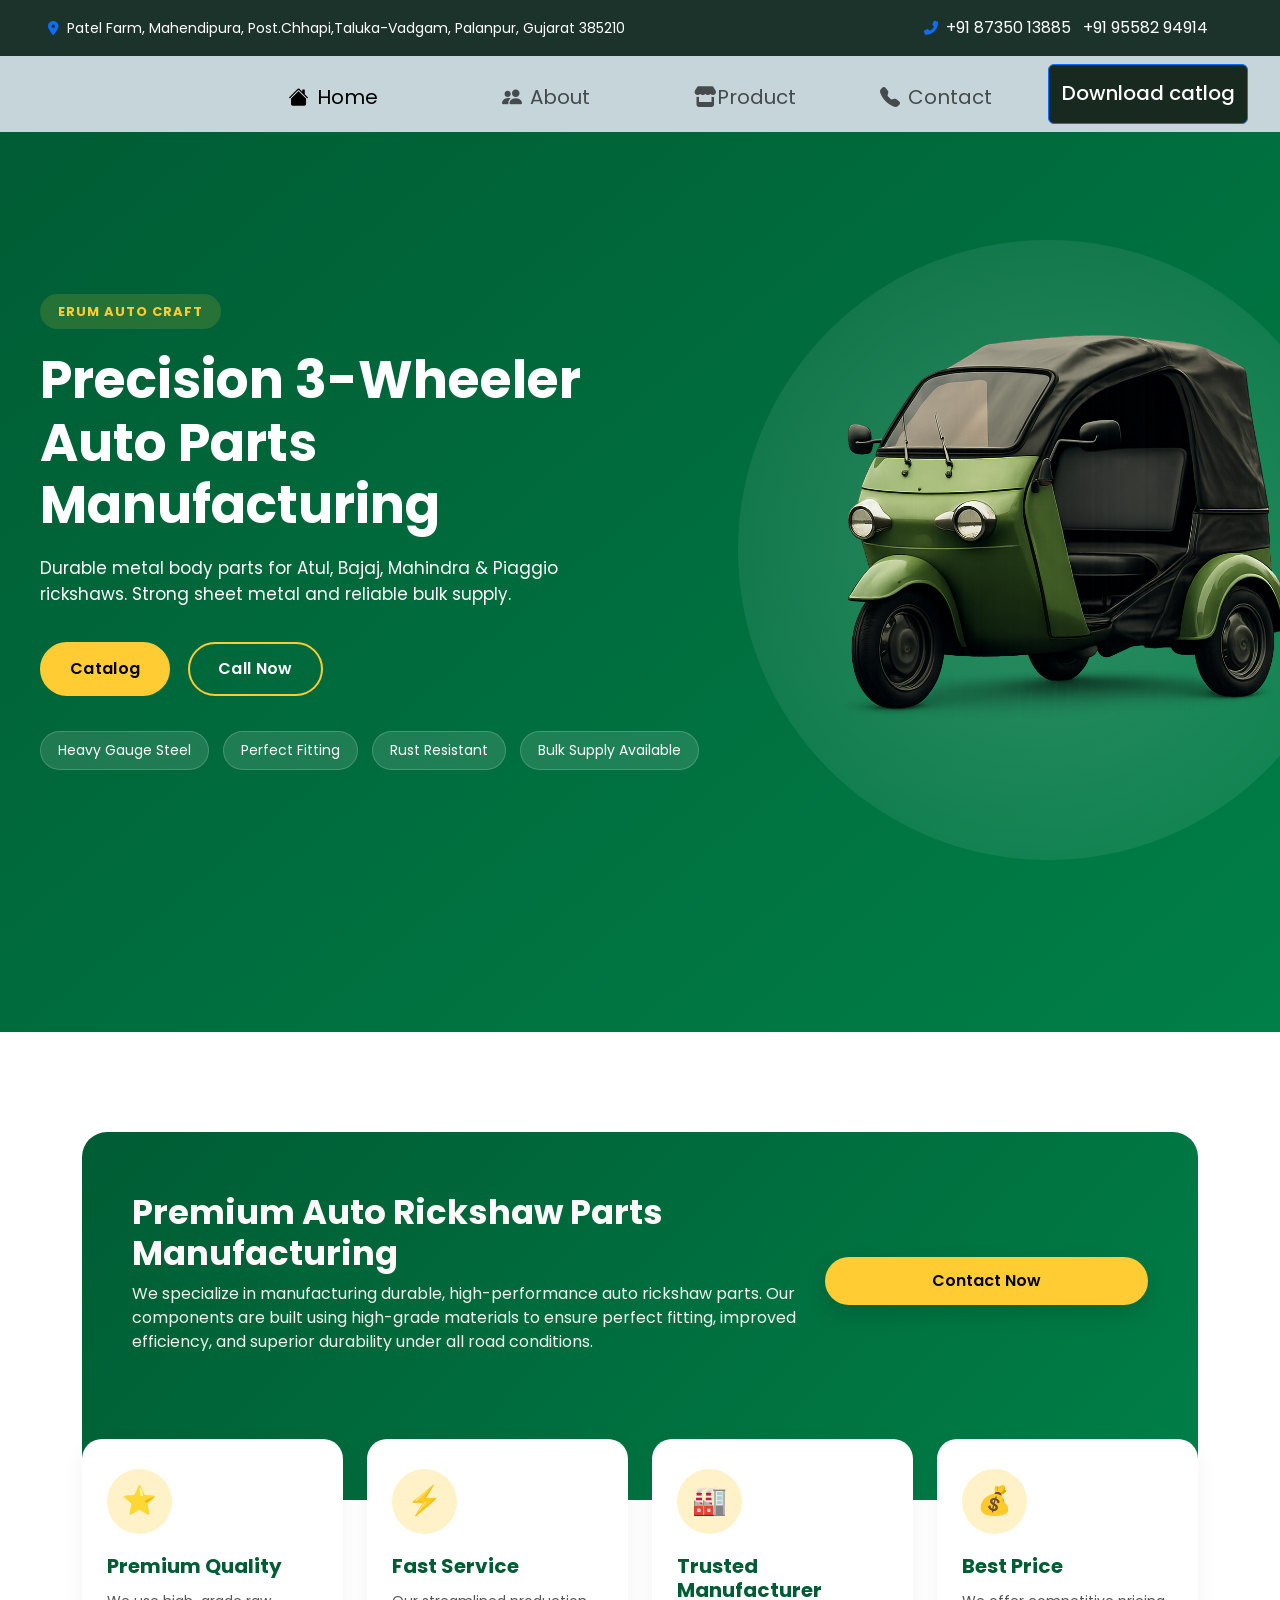
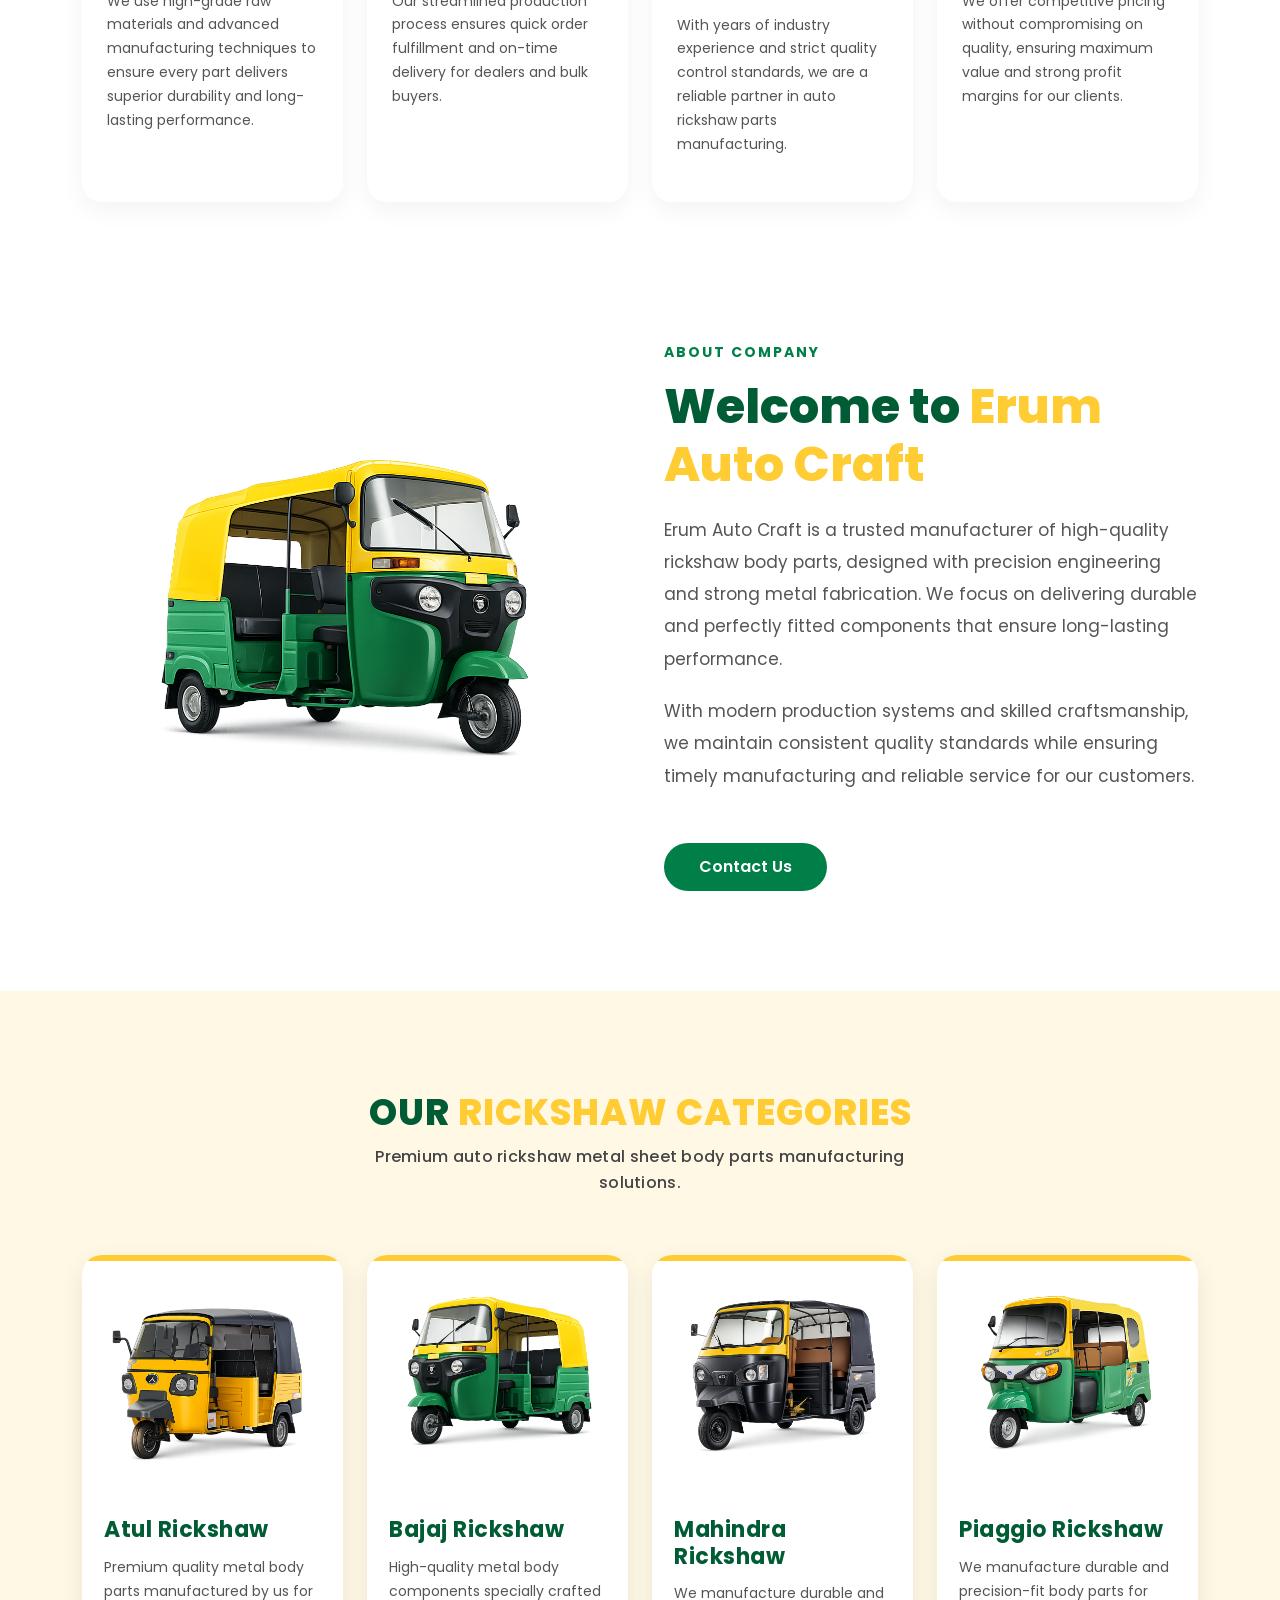
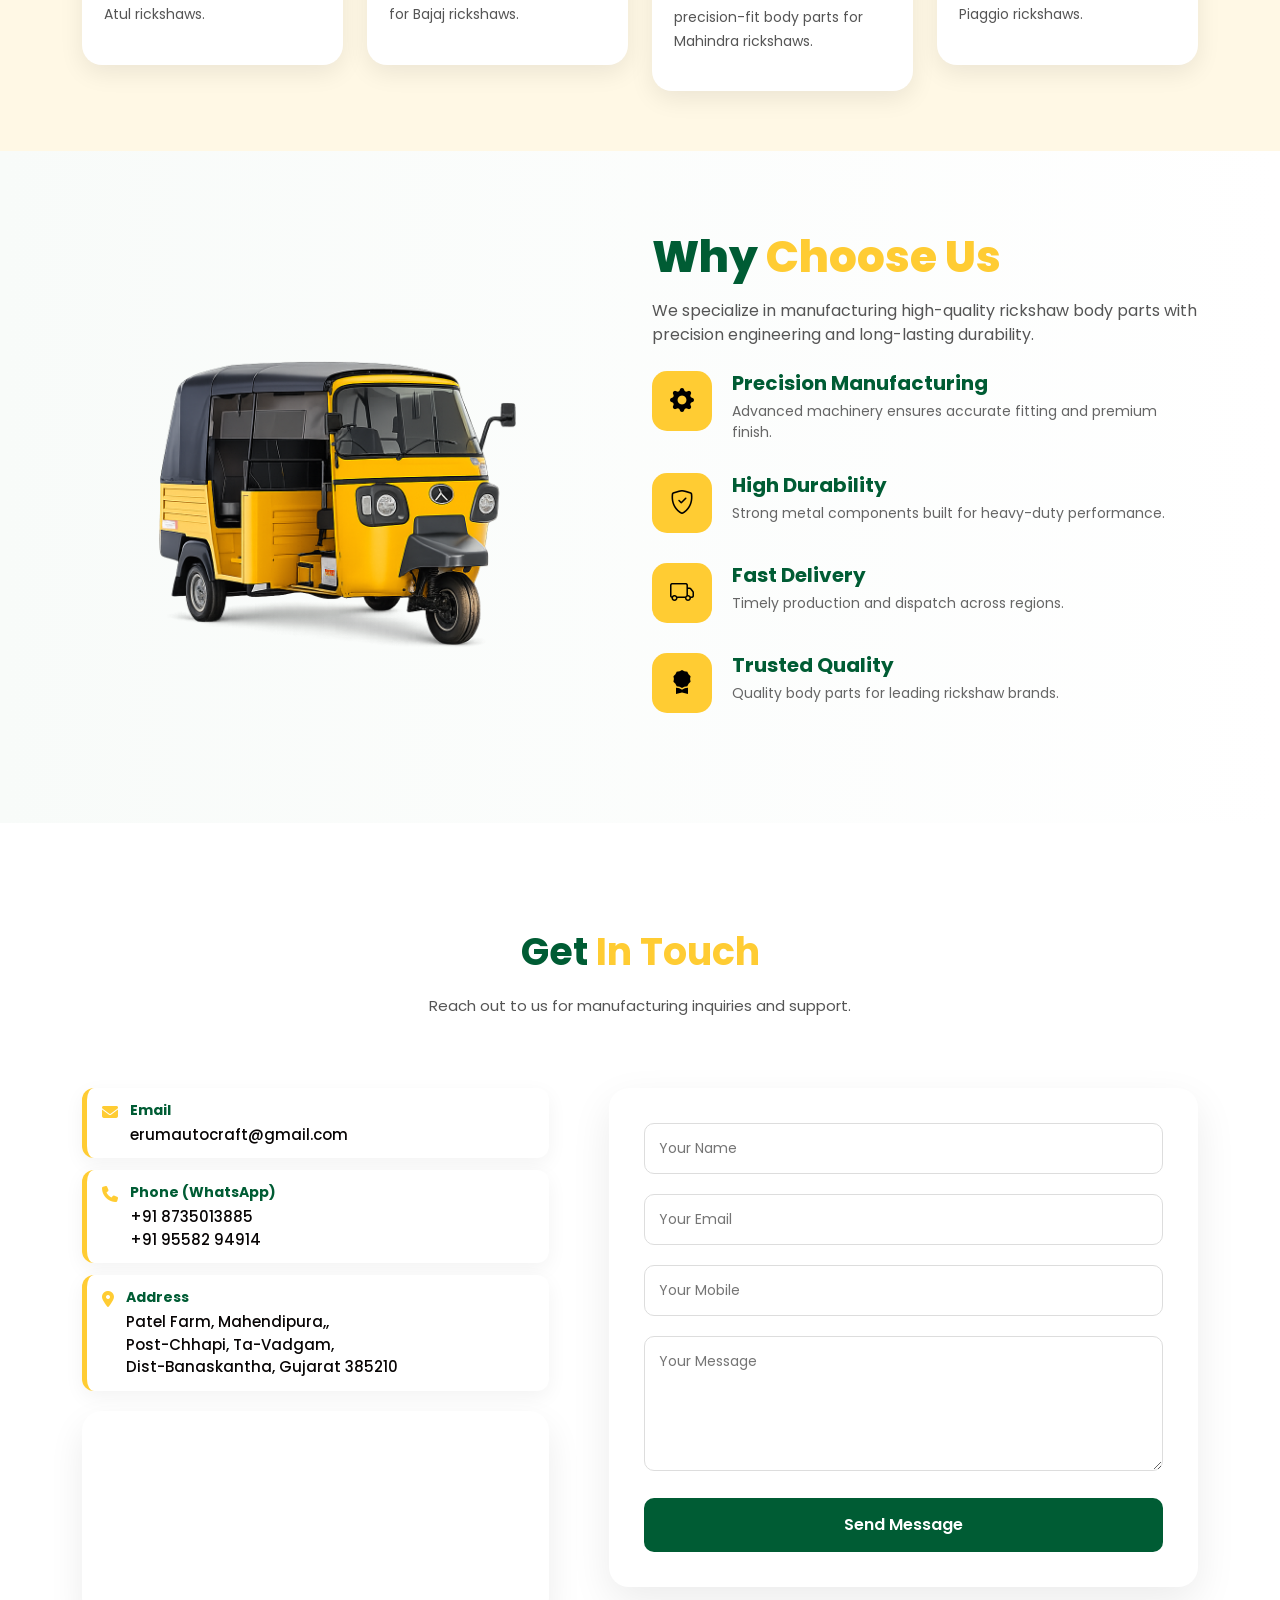
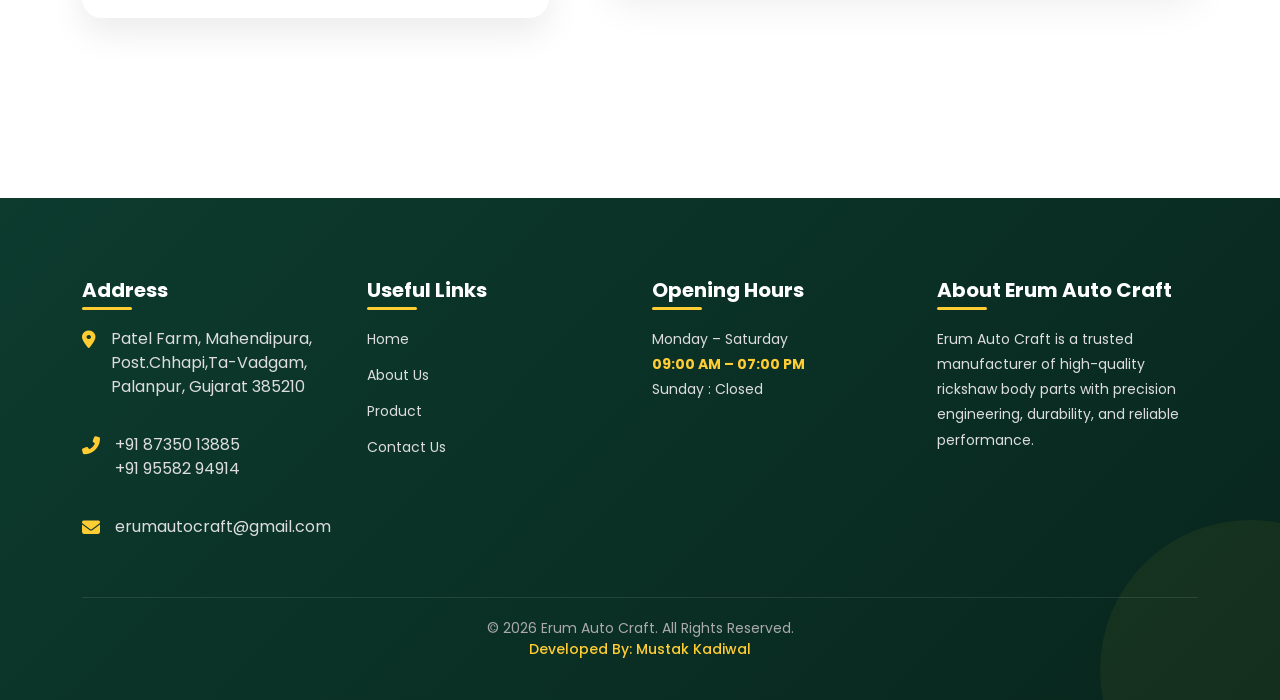
<file: index.html>
<!DOCTYPE html>
<html lang="en">

<head>
  <meta charset="UTF-8">
  <meta name="viewport" content="width=device-width, initial-scale=1.0">
  <title>Erum Auto Craft</title>
 
  <!-- ===========[ AOS css link]============ -->
  <link href="https://unpkg.com/aos@2.3.1/dist/aos.css" rel="stylesheet">
  <!-- Icon Font Stylesheet -->
  <!-- <link href="https://cdnjs.cloudflare.com/ajax/libs/font-awesome/5.10.0/css/all.min.css" rel="stylesheet" /> -->
  <link href="https://cdn.jsdelivr.net/npm/bootstrap-icons@1.4.1/font/bootstrap-icons.css" rel="stylesheet" />
  <link rel="stylesheet" href="https://cdnjs.cloudflare.com/ajax/libs/font-awesome/6.5.1/css/all.min.css" />
  <link rel="preconnect" href="https://fonts.googleapis.com">
  <link rel="preconnect" href="https://fonts.gstatic.com" crossorigin>
  <link href="https://fonts.googleapis.com/css2?family=Figtree:ital,wght@0,300..900;1,300..900&display=swap"
    rel="stylesheet">

    
<!-- Font Awesome -->
<link href="https://cdnjs.cloudflare.com/ajax/libs/font-awesome/6.5.0/css/all.min.css" rel="stylesheet">

<!-- Google Fonts -->
<link href="https://fonts.googleapis.com/css2?family=Poppins:wght@400;500;700&display=swap" rel="stylesheet">
 
  <!------------------[bootsstrap css]---------------------->
  <link href="https://cdn.jsdelivr.net/npm/bootstrap@5.3.3/dist/css/bootstrap.min.css" rel="stylesheet">
  <!------------------[bootsstrap js]---------------------->
  <script src="https://cdn.jsdelivr.net/npm/bootstrap@5.3.3/dist/js/bootstrap.bundle.min.js"></script>
  <link href="https://cdn.jsdelivr.net/npm/bootstrap@5.3.3/dist/css/bootstrap.min.css" rel="stylesheet">
</head>
<link rel="stylesheet" href="https://cdnjs.cloudflare.com/ajax/libs/animate.css/4.1.1/animate.min.css" />

 <!-- ===========[css link]============ -->
  <link rel="stylesheet" href="./assets/css/stylenew.css">

<body>
  <!-- Topbar Start -->

  <div class="container-fluid bg-light p-0">
    <div class="row gx-0 d-none d-lg-flex" style="background-color: rgb(28, 51, 43) ; ">
      <div class="col-lg-7 px-5 text-start">
        <div class="h-100 d-inline-flex align-items-center py-3 me-4">
          <small class="fa fa-map-marker-alt text-primary me-2"></small>
          <small style="color: black; text-decoration: none;"> <a href="https://maps.app.goo.gl/3MSydJ1jAXJPRbtS8"
              target="_blank" style="color: white; text-decoration: none;">Patel Farm, Mahendipura,
              Post.Chhapi,Taluka-Vadgam,
              Palanpur, Gujarat 385210</a></small>
        </div>
      </div>
      <div class="col-lg-5 px-5 text-end">
        <div class="h-100 d-inline-flex align-items-center py-3 me-4">
          <small class="fa fa-phone-alt text-primary me-2"></small>
          <a href="tel:8735013885" style="text-decoration: none; color:white;">+91 87350 13885</a>
          &nbsp;&nbsp;&nbsp;<a href="tel:9558294914" style="text-decoration: none;color: white;">+91 95582 94914</a>
        </div>
      </div>
    </div>
  </div>
  <!-- Topbar End -->




  <nav class="navbar  navbar-expand-lg navbar-light " style="background-color: rgb(197, 213, 218);">
    <div class="container-fluid ">
      <a class="navbar-brand " href="./asset/image/erum_logo.png"></a>
      <button class="navbar-toggler   " type="button" data-bs-toggle="collapse" data-bs-target="#navbarNav"
        aria-controls="navbarNav" aria-expanded="false" aria-label="Toggle navigation">
        <span class="navbar-toggler-icon"></span>
      </button>
      <div class="collapse navbar-collapse" id="navbarNav">
        <ul class="navbar-nav ms-md-auto gap-2">
          <li class="nav-item rounded     " style="margin-right: 100px; font-size: 20px; padding-top: 10px;">
            <a class="nav-link active" aria-current="page" href="./index.html"><i
                class="bi bi-house-fill me-2"></i>Home</a>
          </li>
          <li class="nav-item rounded    " style="margin-right: 80px;font-size: 20px;padding-top: 10px;">
            <a class="nav-link" href="./about.html"><i class="bi bi-people-fill me-2"></i>About</a>
          </li>
          <li class="nav-item rounded   " style="margin-right: 60px;font-size: 20px;padding-top: 10px;">
            <a class="nav-link" href="./product.html"><i class="fa-solid fa-store"></i>Product</a>
          </li>
          <li class="nav-item rounded " style="margin-right: 40px;font-size: 20px;padding-top: 10px;">
            <a class="nav-link" href="./contact.html"><i class="bi bi-telephone-fill me-2"></i>Contact</a>
          </li>
          <li class="nav-item rounded" style="margin-right: 20px;font-size: 20px;">
            <a style="height: 60px; width: 200px; font-size: 20px; padding-top: 13px; background-color: rgb(24, 41, 31);font-weight: 500;"
              download="erum auto craft" href="./assets/img/Erum Auto Craft_Catalog_11zon.pdf"
              class="btn btn-primary  ">Download catlog
            </a>
          </li>
        </ul>
      </div>
    </div>
  </nav> 


  <!-- ===========[Navbar End]============ -->




<section class="hero">
  <div class="hero-wrapper">

    <div class="hero-content">
      <span class="tag">ERUM AUTO CRAFT</span>

      <h1>Precision 3-Wheeler Auto Parts Manufacturing</h1>

      <p>
        Durable metal body parts for Atul, Bajaj, Mahindra & Piaggio rickshaws.
        Strong sheet metal and reliable bulk supply.
      </p>

    <div class="hero-btns">
    <a href="./assets/img/Erum Auto Craft_Catalog_11zon.pdf" class="hero-btn hero-main">Catalog</a>
    <a href="https://wa.me/918735013885" class="hero-btn hero-outline">Call Now</a>
</div>

      <div class="hero-features">
        <div class="fbox">Heavy Gauge Steel</div>
        <div class="fbox">Perfect Fitting</div>
        <div class="fbox">Rust Resistant</div>
        <div class="fbox">Bulk Supply Available</div>
      </div>
    </div>

    <div class="hero-visual">
      <div class="circle-bg"></div>
      <img src="./assets/img/ChatGPT Image Feb 18, 2026, 12_38_40 PM.png" alt="Auto Rickshaw">
    </div>

  </div>
</section>










<section class="services-section">
    <div class="container">

        <!-- Top Section -->
        <div class="services-top">
            <div class="row align-items-center">
                <div class="col-lg-8">
                    <h2>Premium Auto Rickshaw Parts Manufacturing</h2>
                    <p>
                    We specialize in manufacturing durable, high-performance auto rickshaw parts. 
                    Our components are built using high-grade materials to ensure perfect fitting, 
                    improved efficiency, and superior durability under all road conditions.
                    </p>
                </div>
                <div class="col-lg-4 text-lg-end mt-3 mt-lg-0">
                    <button class="services-btn">Contact Now</button>
                </div>
            </div>
        </div>

        <!-- Cards -->
        <div class="cards-wrapper">
            <div class="row g-4">

                <div class="col-lg-3 col-md-6">
                    <div class="service-card">
                        <div class="icon-box">⭐</div>
                        <h5>Premium Quality</h5>
                        <p>We use high-grade raw materials and advanced manufacturing techniques to ensure every part delivers superior durability and long-lasting performance.</p>
                    </div>
                </div>

                <div class="col-lg-3 col-md-6">
                    <div class="service-card">
                        <div class="icon-box">⚡</div>
                        <h5>Fast Service</h5>
                        <p>Our streamlined production process ensures quick order fulfillment and on-time delivery for dealers and bulk buyers.</p>
                    </div>
                </div>

                <div class="col-lg-3 col-md-6">
                    <div class="service-card">
                        <div class="icon-box">🏭</div>
                        <h5>Trusted Manufacturer</h5>
                        <p>With years of industry experience and strict quality control standards, we are a reliable partner in auto rickshaw parts manufacturing.</p>
                    </div>
                </div>

                <div class="col-lg-3 col-md-6">
                    <div class="service-card">
                        <div class="icon-box">💰</div>
                        <h5>Best Price</h5>
                        <p>We offer competitive pricing without compromising on quality, ensuring maximum value and strong profit margins for our clients.</p>
                    </div>
                </div>

            </div>
        </div>

    </div>
</section>






<section class="about-section">
  <div class="container">
    <div class="row align-items-center g-5">

      <!-- Left Image -->
      <div class="col-lg-6 text-center">
        <div class="about-image">
          <img src="./assets/img/bajajr.png" alt="Erum Auto Craft">
        </div>
      </div>

      <!-- Right Content -->
      <div class="col-lg-6">
        
        <div class="about-label">About Company</div>

        <h2 class="about-heading">
          Welcome to <span>Erum Auto Craft</span>
        </h2>

        <p class="about-text">
          Erum Auto Craft is a trusted manufacturer of high-quality rickshaw body parts, designed with precision engineering and strong metal fabrication. We focus on delivering durable and perfectly fitted components that ensure long-lasting performance.
        </p>

        <p class="about-text">
          With modern production systems and skilled craftsmanship, we maintain consistent quality standards while ensuring timely manufacturing and reliable service for our customers.
        </p>

        <a href="#" class="about-btn">Contact Us</a>

      </div>

    </div>
  </div>
</section>







<section class="rickshaw-section">
  <div class="container">

    <div class="section-title text-center">
      <h2>Our <span>Rickshaw Categories</span></h2>
      <p>Premium auto rickshaw metal sheet body parts manufacturing solutions.</p>
    </div>

    <div class="row g-4">




      
      <!-- Cargo -->
      <div class="col-md-6 col-lg-3">
        <div class="rickshaw-card">
          <img src="./assets/img/atul.png" alt="Cargo Rickshaw">
          <div class="card-content">
  <h5>Atul Rickshaw</h5>
<p>Premium quality metal body parts manufactured by us for Atul rickshaws.</p>
          </div>
        </div>
      </div>

      
   <!-- Electric -->
      <div class="col-md-6 col-lg-3">
        <div class="rickshaw-card">
          <img src="./assets/img/bajajr.png" alt="Electric Rickshaw">
          <div class="card-content">
            <h5>Bajaj Rickshaw</h5>
<p>High-quality metal body components specially crafted for Bajaj rickshaws.</p>
          </div>
        </div>
      </div>

     


     


       <!-- Passenger -->
      <div class="col-md-6 col-lg-3">
        <div class="rickshaw-card">
          <img src="./assets/img/mHINDRA.png" alt="Passenger Rickshaw">
          <div class="card-content">
           <h5>Mahindra Rickshaw</h5>
<p>We manufacture durable and precision-fit body parts for Mahindra rickshaws.</p>
          </div>
        </div>
      </div>

    

      <!-- CNG -->
      <div class="col-md-6 col-lg-3">
        <div class="rickshaw-card">
          <img src="./assets/img/piaagggio.png" alt="CNG Rickshaw">
          <div class="card-content">
           <h5>Piaggio Rickshaw</h5>
<p>We manufacture durable and precision-fit body parts for Piaggio rickshaws.</p>
          </div>
        </div>
      </div>

    </div>

  </div>
</section>








<section class="why-section">
  <div class="container">
    <div class="row align-items-center ">

      <!-- Left Image -->
      <div class="col-lg-6">
        <div class="why-img">
          <img src="./assets/img/atul.png" alt="Manufacturing">
        </div>
      </div>

      <!-- Right Content -->
      <div class="col-lg-6">
        <div class="why-heading mb-4">
          <h2>Why <span>Choose Us</span></h2>
          <p>We specialize in manufacturing high-quality rickshaw body parts with precision engineering and long-lasting durability.</p>
        </div>

        <div class="why-feature">
          <div class="why-icon">
            <i class="bi bi-gear-fill"></i>
          </div>
          <div>
            <h5>Precision Manufacturing</h5>
            <p>Advanced machinery ensures accurate fitting and premium finish.</p>
          </div>
        </div>

        <div class="why-feature">
          <div class="why-icon">
            <i class="bi bi-shield-check"></i>
          </div>
          <div>
            <h5>High Durability</h5>
            <p>Strong metal components built for heavy-duty performance.</p>
          </div>
        </div>

        <div class="why-feature">
          <div class="why-icon">
            <i class="bi bi-truck"></i>
          </div>
          <div>
            <h5>Fast Delivery</h5>
            <p>Timely production and dispatch across regions.</p>
          </div>
        </div>

        <div class="why-feature">
          <div class="why-icon">
            <i class="bi bi-award-fill"></i>
          </div>
          <div>
            <h5>Trusted Quality</h5>
            <p>Quality body parts for leading rickshaw brands.</p>
          </div>
        </div>

      </div>

    </div>
  </div>
</section>






<section class="section">

    <div class="title">
        Get <span>In Touch</span>
    </div>

    <p class="subtitle">
        Reach out to us for manufacturing inquiries and support.
    </p>

    <div class="container containerrr">

        <!-- LEFT -->
        <div class="left">

            <div class="info-card">
                <i class="fa-solid fa-envelope"></i>
                <div>
                    <strong>Email</strong>
                    <a href="mailto:erumautocraft@gmail.com">
                    erumautocraft@gmail.com
                    </a>
                </div>
            </div>

            <div class="info-card">
                <i class="fa-solid fa-phone"></i>
                <div>
                    <strong>Phone (WhatsApp)</strong>
                    <a href="https://wa.me/8735013885" target="_blank">
                        +91 8735013885
                    </a><br>
                    <a href="https://wa.me/919558294914" target="_blank">
                        +91 95582 94914
                    </a>
                </div>
            </div>

            <div class="info-card">
                <i class="fa-solid fa-location-dot"></i>
                <div>
                    <strong>Address</strong>
                    Patel Farm, Mahendipura,,<br>
                    Post-Chhapi, Ta-Vadgam,<br>
                    Dist-Banaskantha, Gujarat 385210

                    
                </div>
            </div>


            <!-- MAP SECTION START -->
<section class="map-section">
    <div class="map-container">
        <iframe 
         src="https://www.google.com/maps/embed?pb=!1m18!1m12!1m3!1d1821.915755399767!2d72.38674157265022!3d24.037006018179518!2m3!1f0!2f0!3f0!3m2!1i1024!2i768!4f13.1!3m3!1m2!1s0x395cf375bb29b6cd%3A0xdaad17b44673f785!2sErum%20Auto%20Craft!5e0!3m2!1sen!2sin!4v1771911466151!5m2!1sen!2sin" 
            width="100%" 
            height="400" 
            style="border:0;"
            allowfullscreen=""
            loading="lazy">
        </iframe>
    </div>
</section>
<!-- MAP SECTION END -->

        </div>

        <!-- RIGHT FORM -->
        <div class="right">
            <form>
                <input type="text" placeholder="Your Name" required>
                <input type="email" placeholder="Your Email" required>
                <input type="tel" placeholder="Your Mobile">
                <textarea rows="5" placeholder="Your Message"></textarea>
                <button type="submit">Send Message</button>
            </form>
        </div>

    </div>

</section>




<!-- ================= FOOTER ================= -->
<footer class="premium-footer">
  <div class="container">
    <div class="row gy-5">

      <!-- Address -->
      <div class="col-lg-3 col-md-6">
        <h4 class="footer-title">Address</h4>
        <div class="footer-info">
          <i class="fas fa-map-marker-alt"></i>
          <p>
            <a href="https://www.google.com/maps/search/?api=1&query=Patel+Farm+Mahendipura+Chhapi+Vadgam+Palanpur+Gujarat+385210" target="_blank">
              Patel Farm, Mahendipura,<br>
              Post.Chhapi,Ta-Vadgam,<br>
              Palanpur, Gujarat 385210
            </a>
          </p>
        </div>

        <div class="footer-info">
          <i class="fas fa-phone-alt"></i>
          <p>
            <a href="tel:+918735013885">+91 87350 13885</a><br>
            <a href="tel:+919558294914">+91 95582 94914</a>
          </p>
        </div>

        <div class="footer-info">
          <i class="fas fa-envelope"></i>
          <p>
            <a href="mailto:erumautocraft@gmail.com">erumautocraft@gmail.com</a>
          </p>
        </div>
      </div>

      <!-- Useful Links -->
      <div class="col-lg-3 col-md-6">
        <h4 class="footer-title">Useful Links</h4>
        <ul class="footer-links">
          <li><a href="#">Home</a></li>
          <li><a href="#">About Us</a></li>
          <li><a href="#">Product</a></li>
          <li><a href="#">Contact Us</a></li>
        </ul>
      </div>

      <!-- Opening Hours -->
      <div class="col-lg-3 col-md-6">
        <h4 class="footer-title">Opening Hours</h4>
        <p class="footer-about">
          Monday – Saturday<br>
          <strong style="color:#ffcc33;">09:00 AM – 07:00 PM</strong><br>
          Sunday : Closed
        </p>
      </div>

      <!-- About Company -->
      <div class="col-lg-3 col-md-6">
        <h4 class="footer-title">About Erum Auto Craft</h4>
        <p class="footer-about">
          Erum Auto Craft is a trusted manufacturer of high-quality 
          rickshaw body parts with precision engineering,
          durability, and reliable performance.
        </p>
      </div>

    </div>

   <!-- Bottom -->
<div class="footer-bottom mt-4">
  © 2026 Erum Auto Craft. All Rights Reserved. <br>
  <span>
    Developed By: 
    <a href="https://mustakkadiwal.vercel.app/" target="_blank" style="color:#ffcc33; text-decoration:none;">
      Mustak Kadiwal
    </a>
  </span>
</div>

  </div>
</footer>






<script src="https://cdn.jsdelivr.net/npm/bootstrap@5.3.3/dist/js/bootstrap.bundle.min.js"></script>


    
  </body>
</file>
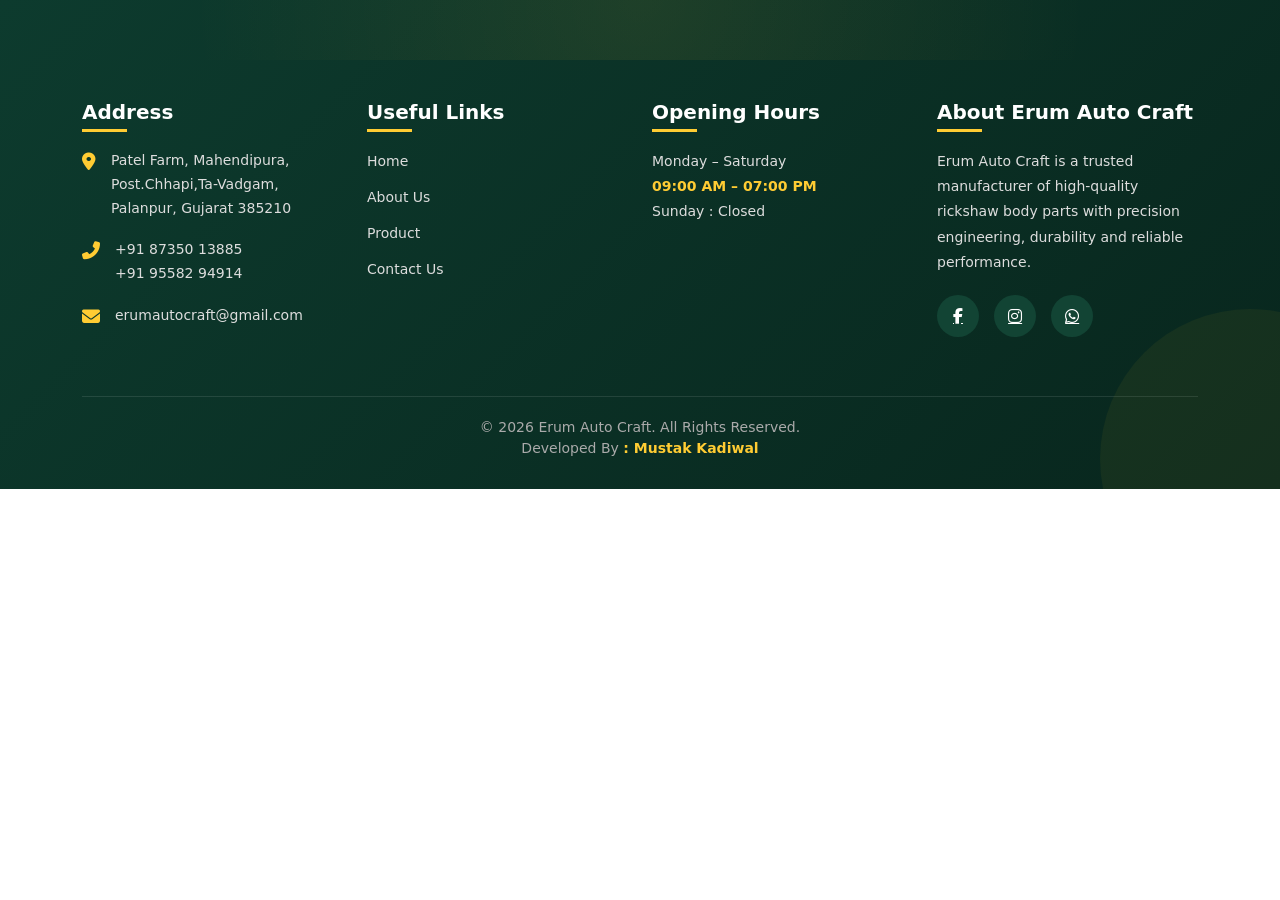
<file: h.html>
<!DOCTYPE html>
<html lang="en">
<head>
<meta charset="UTF-8">
<meta name="viewport" content="width=device-width, initial-scale=1.0">
<title>Why Choose Us - Erum Auto Craft</title>

<link href="https://cdn.jsdelivr.net/npm/bootstrap@5.3.3/dist/css/bootstrap.min.css" rel="stylesheet">
<link href="https://cdnjs.cloudflare.com/ajax/libs/font-awesome/6.5.0/css/all.min.css" rel="stylesheet">

<!-- Font Awesome -->
<link href="https://cdnjs.cloudflare.com/ajax/libs/font-awesome/6.5.0/css/all.min.css" rel="stylesheet">

<style>
/* ================= PREMIUM FOOTER ================= */

.premium-footer{
    position:relative;
    background:linear-gradient(135deg,#0d3b2e,#08261d);
    color:#fff;
    padding:100px 0 30px;
    overflow:hidden;
}

/* Top Wave */
.premium-footer::before{
    content:"";
    position:absolute;
    top:-60px;
    left:0;
    width:100%;
    height:120px;
    background:radial-gradient(circle at center,#ffcc33 0%,transparent 70%);
    opacity:0.08;
}

/* Floating Yellow Circle */
.premium-footer::after{
    content:"";
    position:absolute;
    right:-120px;
    bottom:-120px;
    width:300px;
    height:300px;
    background:#ffcc33;
    border-radius:50%;
    opacity:0.05;
}

/* Title */
.footer-title{
    font-size:20px;
    font-weight:700;
    margin-bottom:25px;
    position:relative;
}

.footer-title::after{
    content:"";
    width:45px;
    height:3px;
    background:#ffcc33;
    position:absolute;
    left:0;
    bottom:-8px;
}

/* Info */
.footer-info{
    display:flex;
    gap:15px;
    margin-bottom:18px;
}

.footer-info i{
    color:#ffcc33;
    font-size:18px;
    margin-top:4px;
}

.footer-info p{
    margin:0;
    font-size:14px;
    line-height:1.7;
    color:#ddd;
}

/* Links */
.footer-links{
    list-style:none;
    padding:0;
}

.footer-links li{
    margin-bottom:12px;
}

.footer-links a{
    text-decoration:none;
    color:#ddd;
    transition:0.3s;
    font-size:14px;
}

.footer-links a:hover{
    color:#ffcc33;
    padding-left:6px;
}

/* About Text */
.footer-about{
    font-size:14px;
    color:#ddd;
    line-height:1.8;
}

/* Social */
.footer-social{
    margin-top:20px;
}

.footer-social a{
    display:inline-flex;
    align-items:center;
    justify-content:center;
    width:42px;
    height:42px;
    border-radius:50%;
    background:#124434;
    margin-right:10px;
    color:#fff;
    transition:0.4s;
}

.footer-social a:hover{
    background:#ffcc33;
    color:#000;
    transform:translateY(-5px);
}

/* Bottom Bar */
.footer-bottom{
    margin-top:50px;
    padding-top:20px;
    border-top:1px solid rgba(255,255,255,0.1);
    text-align:center;
    font-size:14px;
    color:#aaa;
}

.footer-bottom span{
    color:#ffcc33;
    font-weight:600;
}

/* Responsive */
@media(max-width:768px){
    .premium-footer{
        text-align:center;
    }
    .footer-info{
        justify-content:center;
    }
    .footer-title::after{
        left:50%;
        transform:translateX(-50%);
    }
}
</style>
</head>

<body>



<!-- ================= FOOTER ================= -->

<footer class="premium-footer">
  <div class="container">
    <div class="row gy-5">

      <!-- Address -->
      <div class="col-lg-3 col-md-6">
        <h4 class="footer-title">Address</h4>

        <div class="footer-info">
          <i class="fas fa-map-marker-alt"></i>
          <p>
            Patel Farm, Mahendipura,<br>
            Post.Chhapi,Ta-Vadgam,<br>
            Palanpur, Gujarat 385210
          </p>
        </div>

        <div class="footer-info">
          <i class="fas fa-phone-alt"></i>
          <p>
            +91 87350 13885<br>
            +91 95582 94914
          </p>
        </div>

        <div class="footer-info">
          <i class="fas fa-envelope"></i>
          <p>erumautocraft@gmail.com</p>
        </div>
      </div>

      <!-- Useful Links -->
      <div class="col-lg-3 col-md-6">
        <h4 class="footer-title">Useful Links</h4>
        <ul class="footer-links">
          <li><a href="#">Home</a></li>
          <li><a href="#">About Us</a></li>
          <li><a href="#">Product</a></li>
          <li><a href="#">Contact Us</a></li>
        </ul>
      </div>

      <!-- Opening Hours -->
      <div class="col-lg-3 col-md-6">
        <h4 class="footer-title">Opening Hours</h4>
        <p class="footer-about">
          Monday – Saturday<br>
          <strong style="color:#ffcc33;">09:00 AM – 07:00 PM</strong><br>
          Sunday : Closed
        </p>
      </div>

      <!-- About Company -->
      <div class="col-lg-3 col-md-6">
        <h4 class="footer-title">About Erum Auto Craft</h4>
        <p class="footer-about">
          Erum Auto Craft is a trusted manufacturer of high-quality 
          rickshaw body parts with precision engineering,
          durability and reliable performance.
        </p>

        <div class="footer-social">
          <a href="#"><i class="fab fa-facebook-f"></i></a>
          <a href="#"><i class="fab fa-instagram"></i></a>
          <a href="#"><i class="fab fa-whatsapp"></i></a>
        </div>
      </div>

    </div>

    <!-- Bottom -->
    <div class="footer-bottom">
      © 2026 Erum Auto Craft. All Rights Reserved. <br>
      Developed By <span>: Mustak Kadiwal</span>
    </div>

  </div>
</footer>
<script src="https://cdn.jsdelivr.net/npm/bootstrap@5.3.3/dist/js/bootstrap.bundle.min.js"></script>

</body>
</html>
</file>
<file: assets/css/stylenew.css>
:root{
    --primary:#007F48;
    --primary-dark:#005c34;
    --accent:#ffcc33;
    --white:#ffffff;
}

*{
    margin:0;
    padding:0;
    box-sizing:border-box;
    font-family:'Poppins',sans-serif;
}

body{background:#fff;}

/* HERO */
.hero{
    min-height:100vh;
    display:flex;
    align-items:center;
    padding:90px 20px;
    background:linear-gradient(140deg,var(--primary-dark),var(--primary));
    overflow:hidden;
    color:#fff;
}

.hero-wrapper{
    max-width:1200px;
    margin:auto;
    display:flex;
    align-items:center;
    justify-content:space-between;
    gap:60px;
    width:100%;
    
}

.hero-content{
    flex:1;
    z-index:2;
    margin-top:-100px;
}

.tag{
    display:inline-block;
    background:rgba(255,204,51,0.15);
    color:var(--accent);
    padding:8px 18px;
    font-size:13px;
    font-weight:700;
    letter-spacing:1px;
    border-radius:30px;
    margin-bottom:20px;
}

.hero-content h1{
    font-size:52px;
    font-weight:700;
    line-height:1.2;
    margin-bottom:20px;
}

.hero-content p{
    font-size:17px;
    margin-bottom:35px;
    max-width:520px;
}

.hero-btns{display:flex;gap:18px;margin-bottom:35px;}

/* ===== PREMIUM BUTTON ===== */

/* ===== HERO BUTTONS ===== */

.hero-btn{
    padding:13px 28px;
    border-radius:40px;
    text-decoration:none;
    font-weight:600;
    letter-spacing:.3px;
    position:relative;
    display:inline-block;
    transition:all .35s cubic-bezier(.22,1,.36,1);
}

/* CATALOG */
.hero-main{
    background:#ffcc33;
    color:#000;
    border:2px solid #ffcc33;
}

.hero-main:hover{
    transform:translateY(-4px);
    background:#ffd84d;
    box-shadow:0 14px 30px rgba(0,0,0,.30);
}

/* CALL NOW */
.hero-outline{
    border:2px solid #ffcc33;
    color:#fff;
    background:transparent;
}

.hero-outline:hover{
    background:#ffcc33;
    color:#000;
    transform:translateY(-4px);
    box-shadow:0 14px 30px rgba(0,0,0,.25);
}
.hero-features{display:flex;gap:14px;flex-wrap:nowrap;}

.fbox{
    background:rgba(255,255,255,0.12);
    padding:8px 17px;
    border-radius:30px;
    font-size:14px;
    backdrop-filter:blur(6px);
    border:1px solid rgba(255,255,255,0.18);
    white-space:nowrap;
        /* SMOOTH TRANSITION */
    transition: 
        transform 0.4s cubic-bezier(0.22, 1, 0.36, 1),
        background 0.3s ease,
        color 0.3s ease,
        box-shadow 0.4s ease,
        border 0.3s ease;
}

.fbox:hover{
    background:#ffcc33;
    color:#000;
    transform:translateY(-6px) scale(1.05);
    border:1px solid #ffcc33;
    box-shadow:0 12px 25px rgba(0,0,0,0.25);
    cursor:pointer;
}
/* IMAGE AREA */
.hero-visual{
    flex:1;
    position:relative;
    text-align:center;
    overflow:visible;
    height:650px;
}

.hero-visual img{
    position:absolute;
    top:100px;
    left:50%;
    transform:translateX(-50%) scale(1.65);
    max-width:550px;
    width:100%;
    z-index:2;
    animation:float 6s ease-in-out infinite;
}

.circle-bg{
    position:absolute;
    width:620px;
    height:620px;
    background:radial-gradient(circle at center, rgba(255,255,255,0.18), rgba(255,255,255,0.03));
    border-radius:50%;
    top:45%;
    left:60%;
    transform:translate(-50%,-50%);
    z-index:1;
}

@keyframes float{
    0%{transform:translateX(-50%) translateY(0) scale(1.65);}
    50%{transform:translateX(-50%) translateY(-15px) scale(1.65);}
    100%{transform:translateX(-50%) translateY(0) scale(1.65);}
}

/* ================= MOBILE ================= */

@media(max-width:992px){
.hero-features{
    display:none;
}
.hero{
    padding:40px 18px 40px;
}
.hero-wrapper{
    flex-direction:column;
    text-align:center;
    gap:25px;
}

.hero-content h1{font-size:30px;line-height:1.25;}
.hero-content p{font-size:15px;max-width:100%;margin-bottom:25px;}

.hero-btns{justify-content:center;flex-wrap:wrap;gap:12px;}
.btn{padding:12px 22px;font-size:14px;}

.hero-features{justify-content:center;flex-wrap:wrap;gap:10px;}
.fbox{font-size:13px;padding:7px 14px;}

.hero-visual{height:auto;margin-bottom:10px;}

.hero-visual img{
    position:relative;
    top:auto;
    left:auto;
    transform:none;
    animation:none;
    max-width:100%;
    width:100%;
    margin:auto;
}

.circle-bg{
    width:280px;
    height:280px;
    top:50%;
    left:50%;
    transform:translate(-50%,-50%);
}

}

@media(max-width:480px){

.hero-content h1{
    font-size:26px;
}

.circle-bg{
    width:300px;
    height:300px;
}

/* IMAGE BADI */
.hero-visual img{
    position:relative;
    top:auto;
    left:40%;
    transform:translateX(-50%) scale(1.38);
    animation:none;
    max-width:100%;
    width:100%;
    margin:auto;
}

}







/* ===== Section ===== */
.services-section{
    padding:100px 0 120px;
}

/* ===== Top Area ===== */
.services-top{
    background:linear-gradient(135deg,var(--primary-dark),var(--primary));
    padding:60px 50px 130px;
    border-radius:25px;
    color:#fff9f9;
    position:relative;
    overflow:hidden;
}

.services-top h2{
    font-size:34px;
    font-weight:700;
}

.services-top p{
    opacity:0.95;
}

.services-btn{
    background:var(--accent);
    color:#000;
    border:none;
    padding:12px 30px;
    border-radius:50px;
    font-weight:600;
    transition:all 0.4s ease;
    box-shadow:0 8px 20px rgba(0,0,0,0.15);
}

.services-btn:hover{
    background:#ffd84d;
    transform:translateY(-5px);
    box-shadow:0 18px 35px rgba(0,0,0,0.25);
}

/* ===== Cards Wrapper ===== */
.cards-wrapper{
    margin-top:-85px;
    position:relative;
    z-index:2;
}

/* ===== Card ===== */
.service-card{
    background:#ffffff;
    padding:30px 25px;
    border-radius:20px;
    height:100%;
    position:relative;
    overflow:hidden;
    box-shadow:0 8px 25px rgba(0,0,0,0.05);
    transition: all 0.45s cubic-bezier(.22,1,.36,1);
    z-index:1;
}

/* Bottom smooth fill layer */
.service-card::before{
    content:"";
    position:absolute;
    bottom:0;
    left:0;
    width:100%;
    height:0%;
    background:var(--primary-dark);
    transition:height 0.45s cubic-bezier(.22,1,.36,1);
    z-index:0;
}

/* Keep content above background */
.service-card > *{
    position:relative;
    z-index:2;
}

/* Hover effect */
.service-card:hover{
    transform:translateY(-8px);
    box-shadow:0 20px 40px rgba(0,0,0,0.15);
}

.service-card:hover::before{
    height:100%;
}

.service-card:hover h5,
.service-card:hover p{
    color:#fff;
}

/* Icon */
.icon-box{
    width:65px;
    height:65px;
    border-radius:50%;
    background:rgba(255, 204, 51, 0.266);
    display:flex;
    align-items:center;
    justify-content:center;
    font-size:28px;
    color:var(--primary-dark);
    margin-bottom:20px;
    transition: all 0.35s ease;
}

.service-card:hover .icon-box{
    background:var(--accent);
    color:#000;
    transform:scale(1.08);
}

/* Text */
.service-card h5{
    font-weight:700;
    margin-bottom:12px;
    color:var(--primary-dark);
    transition:0.3s;
}

.service-card p{
    font-size:14px;
    color:#555;
    line-height:1.7;
    transition:0.3s;
}

/* ===== Responsive ===== */
@media(max-width:768px){
    .services-top{
        text-align:center;
        padding:40px 25px 120px;
    }
}






.about-section{
  padding:20px 0px 100px ;
  /* background:linear-gradient(135deg,#f3f8f5,#ffffff); */
}

/* Small Label */
.about-label{
  text-transform:uppercase;
  font-size:14px;
  font-weight:700;
  letter-spacing:2px;
  color:#007F48;
  margin-bottom:15px;
}

/* Heading */
.about-heading{
  font-size:48px;
  font-weight:800;
  color:#005C34;
  line-height:1.2;
}

.about-heading span{
  color:#FFCC33;
}

/* Paragraph */
.about-text{
  margin-top:20px;
  font-size:17px;
  line-height:1.9;
  color:#555;
}

/* Button */
.about-btn{
  display:inline-block;
  margin-top:35px;
  padding:12px 35px;
  background:#007F48;
  color:#fff;
  border-radius:50px;
  text-decoration:none;
  font-weight:600;
  transition:0.3s;
}

.about-btn:hover{
  background:#004d2c;
  transform:translateY(-3px);
}

/* Image */
.about-image img{
  width:100%;
  max-width:520px;
  border-radius:30px;
  transition:0.4s;
  transform: scaleX(-1);
}

.about-image img:hover{
  transform: scaleX(-1) scale(1.03);
}

/* Responsive */
@media(max-width:991px){
  .about-section{
    padding:0px 0 50px;
  }
  .about-heading{
    font-size:32px;
  }
}






.rickshaw-section{
  padding:100px 0 60px 0;
  background: #fff1ca7c;
}

/* ===== Title ===== */
.section-title{
  margin-bottom:60px;
}

.section-title h2{
  font-size:36px;
  font-weight:800;
  color:var(--primary-dark);
  text-transform: uppercase;
  letter-spacing:1px;
  margin-bottom:10px;
}

.section-title h2  span{
  color:var(--accent);
}

.section-title p{
  color:#444;
  font-size:16px;
  max-width:600px;
  margin:0 auto;
  line-height:1.6;
  font-weight:500;
  letter-spacing:0.3px;
  text-align:center;
}

/* ===== Card ===== */
.rickshaw-card{
  background:#fff;
  border-radius:20px;
  overflow:hidden;
  transition:0.5s ease;
  box-shadow:0 8px 25px rgba(0,0,0,0.08);
  cursor:pointer;
  position:relative;
}

/* Yellow top strip */
.rickshaw-card::before{
  content:"";
  position:absolute;
  top:0;
  left:0;
  width:100%;
  height:6px;
  background:var(--accent);
  transition:0.4s;
}

.rickshaw-card img{
  width:100%;
  height:240px;
  object-fit:cover;
  transition:0.5s;
}

.card-content{
  padding:22px;
}

.card-content h5{
  font-size:22px;
  font-weight:700;
  color:var(--primary-dark);
  margin-bottom:12px;
  letter-spacing:0.5px;
}

.card-content p{
  font-size:14px;
  color:#555;
  line-height:1.7;
}

/* ===== Hover Effect ===== */
.rickshaw-card:hover{
  transform:translateY(-15px) scale(1.02);
  box-shadow:0 25px 50px rgba(0,0,0,0.2);
}

.rickshaw-card:hover img{
  transform:scale(1.1);
}

.rickshaw-card:hover::before{
  height:100%;
  opacity:0.05;
}

/* ===== Responsive ===== */
@media(max-width:768px){
  .section-title h2{
    font-size:32px;
  }
  .card-content h5{
    font-size:16px;
  }
  .card-content p{
    font-size:13px;
  }
}






/* ===== Section ===== */
.why-section{
  padding:80px 0;
  background:linear-gradient(to right,#f8fbf9,#ffffff);
  position:relative;
  overflow:hidden;
}

/* ===== Heading ===== */
.why-heading h2{
  font-size:44px;
  font-weight:800;
  color:#005c34;
}

.why-heading span{
  color:#ffcc33;
}

.why-heading p{
  margin-top:15px;
  color:#555;
  font-size:16px;
  max-width:600px;
}

/* ===== Feature Box ===== */
.why-feature{
  display:flex;
  align-items:flex-start;
  margin-bottom:30px;
  transition:0.3s ease;
}

.why-feature:hover{
  transform:translateX(10px);
}

/* Icon */
.why-icon{
  min-width:60px;
  height:60px;
  background:#ffcc33;
  color:#000;
  display:flex;
  align-items:center;
  justify-content:center;
  border-radius:15px;
  font-size:24px;
  margin-right:20px;
  transition:0.3s;
}

.why-feature:hover .why-icon{
  background:#007F48;
  color:#fff;
}

/* Text */
.why-feature h5{
  font-weight:700;
  margin-bottom:6px;
  color:#005c34;
}

.why-feature p{
  margin:0;
  font-size:14px;
  color:#666;
}

/* ===== Image ===== */
.why-img{
  position:relative;
}

.why-img img{
  width:90%;
  border-radius:25px;
  transform:scaleX(-1); /* 🔥 Rickshaw face opposite side */
  transition:0.4s ease;
  /* box-shadow:0 30px 70px rgba(0,0,0,0.15); */
}

.why-img:hover img{
  transform:scaleX(-1) scale(1.03);
}

/* Responsive */
@media(max-width:991px){
  .why-section{
    padding:0px 0;
  }
  .why-heading h2{
    font-size:32px;
  }
}



.premium-footer {
    position: relative;
    background: linear-gradient(135deg,#0d3b2e,#08261d);
    color: #fff;
    padding: 80px 0 40px;
    overflow: hidden;
}

/* Floating Yellow Circle */
.premium-footer::after {
    content: "";
    position: absolute;
    right: -120px;
    bottom: -120px;
    width: 300px;
    height: 300px;
    background: #ffcc33;
    border-radius: 50%;
    opacity: 0.05;
}

/* Footer Titles */
.footer-title {
    font-size: 20px;
    font-weight: 700;
    margin-bottom: 25px;
    position: relative;
}

.footer-title::after {
    content: "";
    width: 50px;
    height: 3px;
    background: #ffcc33;
    position: absolute;
    left: 0;
    bottom: -8px;
    border-radius: 2px;
}

/* Footer Info */
.footer-info {
    display: flex;
    gap: 15px;
    margin-bottom: 18px;
    transition: all 0.3s;
}

.footer-info:hover p {
    color: #ffcc33;
}

.footer-info i {
    color: #ffcc33;
    font-size: 18px;
    margin-top: 4px;
}

.footer-info p a {
    color: #ddd;
    text-decoration: none;
    transition: 0.3s;
}

.footer-info p a:hover {
    color: #ffcc33;
}

/* Footer Links */
.footer-links {
    list-style: none;
    padding: 0;
}

.footer-links li {
    margin-bottom: 12px;
}

.footer-links a {
    text-decoration: none;
    color: #ddd;
    transition: 0.3s;
    font-size: 14px;
}

.footer-links a:hover {
    color: #ffcc33;
    padding-left: 8px;
}

/* About Text */
.footer-about {
    font-size: 14px;
    color: #ddd;
    line-height: 1.8;
}

/* Bottom Bar */
.footer-bottom {
    margin-top: 50px;
    padding-top: 20px;
    border-top: 1px solid rgba(255,255,255,0.1);
    text-align: center;
    font-size: 14px;
    color: #aaa;
}

.footer-bottom span {
    font-weight: 500;
    color: #ffcc33;
}

/* Responsive */
@media(max-width:768px){
    .premium-footer{
        text-align:center;
    }
    .footer-info{
        justify-content:center;
    }
    .footer-title::after{
        left:50%;
        transform:translateX(-50%);
    }
    .premium-footer::after{
        display:none;
    }
}



.section{
    width:90%;
    max-width:1200px;
    margin:100px auto;
}

.title{
    text-align:center;
    font-size:38px;
    font-weight:700;
    color:var(--primary-dark);
}

.title span{
    color:var(--accent);
}

.subtitle{
    text-align:center;
    margin-top:15px;
    color:#555;
    font-size:15px;
}

.containerrr{
    display:flex;
    gap:60px;
    margin-top:70px;
    flex-wrap:wrap;
        align-items:flex-start;   /* 🔥 ye add karo */
}

/* LEFT */
.left{
    flex:0.9;   /* thoda chhota */
    min-width:260px;
}

/* INFO CARD SMALL */
.info-card{
    background:#fff;
    padding:12px 15px;   /* padding kam */
    border-radius:12px;
    margin-bottom:12px;  /* gap kam */
    display:flex;
    gap:12px;
    align-items:flex-start;
    border-left:5px solid var(--accent);
    box-shadow:0 6px 20px rgba(0,0,0,0.05);
    transition:0.3s;
}

.info-card:hover{
    transform:translateY(-3px);
}

.info-card i{
    font-size:16px;   /* icon small */
    color:var(--accent);
    margin-top:4px;
}

.info-card strong{
    display:block;
    color:var(--primary-dark);
    margin-bottom:3px;
    font-size:14px;   /* heading small */
}

.info-card a,
.info-card div{
    font-size:15px;   /* text small */
    color:#080505;
    line-height:1.5;
    text-decoration: none;
    font-weight: 500;
}

.info-card a:hover{
    color:var(--primary-dark);
}


/* RIGHT FORM */
.right{
    flex:1;
    min-width:300px;
    background:#fff;
  padding:35px;   /* 45 se kam karo */
    border-radius:20px;
    box-shadow:0 15px 40px rgba(0,0,0,0.08);
}

form input, form textarea{
    width:100%;
    padding:14px;
    margin-bottom:20px;
    border:1px solid #ddd;
    border-radius:10px;
    font-size:14px;
    transition:0.3s;
}

form input:focus, form textarea:focus{
    border-color:var(--primary-dark);
    box-shadow:0 0 0 3px rgba(15,81,50,0.1);
    outline:none;
}

button{
    width:100%;
    padding:15px;
    background:var(--primary-dark);
    color:#fff;
    border:none;
    border-radius:10px;
    font-size:16px;
    font-weight:600;
    cursor:pointer;
    transition:0.3s;
}


.map-section{
    width: 100%;
    max-width: 1100px;   /* bada container */
    margin: 20px auto 80px;
}

.map-container{
    border-radius: 20px;
    overflow: hidden;
    box-shadow: 0 15px 35px rgba(0,0,0,0.08);
}

.map-container iframe{
    width: 100%;
    height: 200px;   /* yaha fixed height do */
    border: 0;
}
button:hover{
    background:var(--accent);
    color:#000;
}

@media(max-width:900px){
    .container{
        flex-direction:column;
    }
}
</file>
